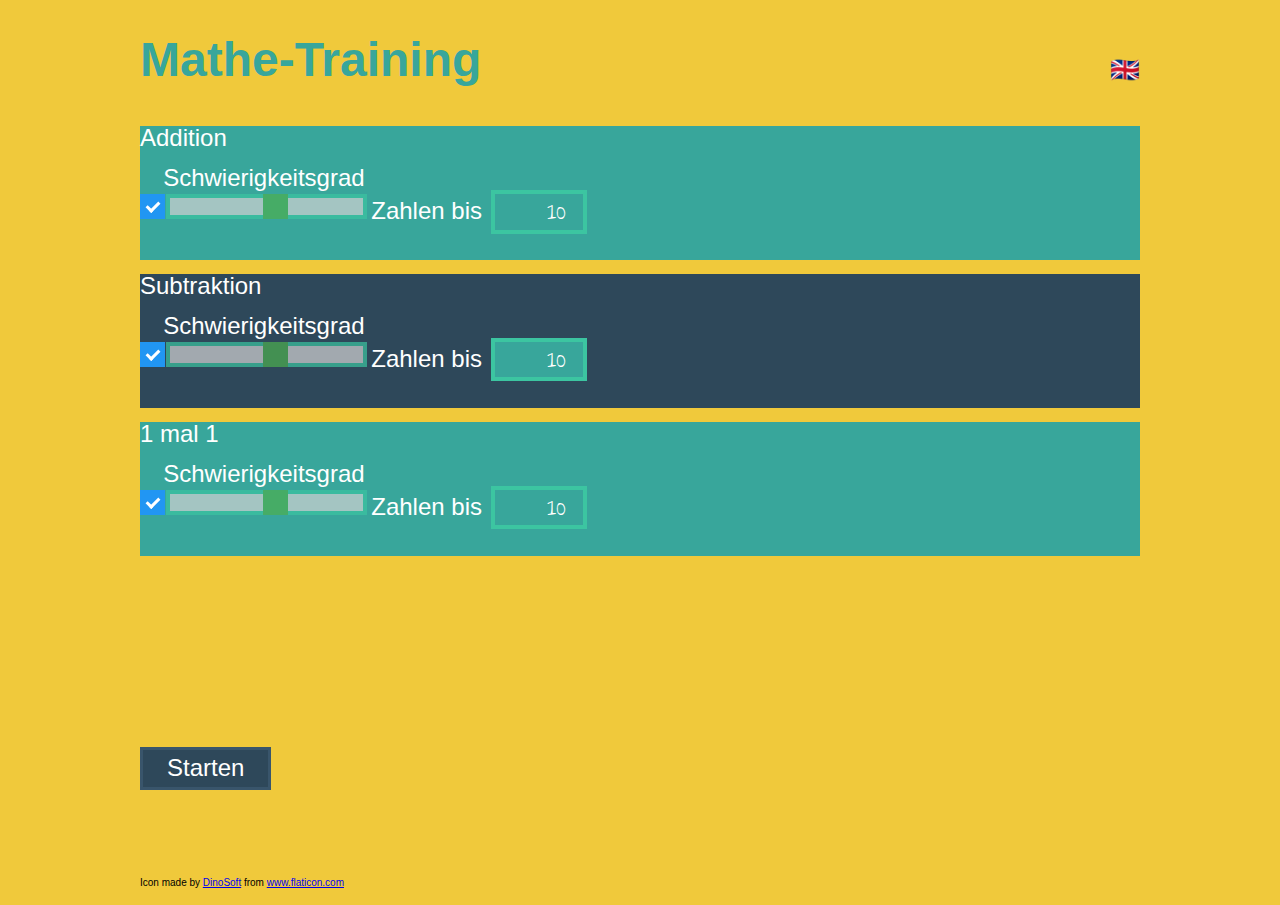
<file: index.html>
<!DOCTYPE html>
<html lang="de">
<head>
    <meta charset="UTF-8">
    <meta property="og:title" content="Mathe-Training">
    <meta property="og:description" content="Mathe-Training">
    <meta property="og:url" content="https://rasenderhase.github.io/mathe-training/">
    <meta property="og:image" content="img/number.png">
    <link rel="shortcut icon" href="img/number.png" type="image/x-icon"/>
    <link rel="apple-touch-icon" href="img/number.png">
    <meta name="viewport" content="width=device-width, initial-scale=1">
    <meta name="apple-mobile-web-app-capable" content="yes"/>
    <meta name="apple-mobile-web-app-status-bar-style" content="black"/>
    <title>Mathe-Training</title>
    <link rel="stylesheet" href="style/styles.css" type="text/css">
</head>
<body>
<nav id="navigation" class="navigation">
    <ul>
        <li><a href="index_en.html" class="" aria-label="English">🇬🇧</a></li>
    </ul>
</nav>
<main id="page" class="page">
    <header class="banner" role="banner" aria-labelledby="hero-label">
        <div class="hero-box">
            <div class="hero">
                <h1 id="hero-label">Mathe-Training</h1>
            </div>
        </div>
    </header>
    <form id="parameters-form" action="result.html" role="form">
        <fieldset id="Addition">
            <legend>Addition</legend>
            <input type="hidden" name="id" value="Addition">
            <ul>
                <li>
                    <label class="checkbox-container">
                        <input id="Addition-selected" name="selected" type="checkbox" checked="checked" aria-label="auswählen">
                        <span class="checkmark"></span>
                    </label>
                </li>
                <li>
                    <label for="Addition-difficulty">Schwierigkeitsgrad</label>
                    <div class="slidecontainer">
                        <input id="Addition-difficulty" name="difficulty" type="range" min="1" max="10" class="slider">
                    </div>
                </li>
                <li>
                    <label for="Addition-max">Zahlen bis</label>
                    <input id="Addition-max" name="max" type="number" min="10" max="1000" value="10">
                </li>
            </ul>
        </fieldset>
        <fieldset id="Subtraction">
            <legend>Subtraktion</legend>
            <input type="hidden" name="id" value="Subtraction">
            <ul>
                <li>
                    <label class="checkbox-container">
                        <input id="Subtraction-selected" name="selected" type="checkbox" checked="checked" aria-label="auswählen">
                        <span class="checkmark"></span>
                    </label>
                </li>
                <li>
                    <label for="Subtraction-difficulty">Schwierigkeitsgrad</label>
                    <div class="slidecontainer">
                        <input id="Subtraction-difficulty" name="difficulty" type="range" min="1" max="10" class="slider">
                    </div>
                </li>
                <li>
                    <label for="Subtraction-max">Zahlen bis</label>
                    <input id="Subtraction-max" name="max" type="number" min="10" max="1000" value="10">
                </li>
            </ul>
        </fieldset>
        <fieldset id="SimpleMultiplication">
            <legend>1 mal 1</legend>
            <input type="hidden" name="id" value="SimpleMultiplication">
            <ul>
                <li>
                    <label class="checkbox-container">
                        <input id="SimpleMultiplication-selected" name="selected" type="checkbox" checked="checked" aria-label="auswählen">
                        <span class="checkmark"></span>
                    </label>
                </li>
                <li>
                    <label for="SimpleMultiplication-difficulty">Schwierigkeitsgrad</label>
                    <div class="slidecontainer">
                        <input id="SimpleMultiplication-difficulty" name="difficulty" type="range" min="1" max="10" class="slider">
                    </div>
                </li>
                <li>
                    <label for="SimpleMultiplication-max">Zahlen bis</label>
                    <input id="SimpleMultiplication-max" name="max" type="number" min="2" max="20" value="10">
                </li>
            </ul>
        </fieldset>
        <button id="start" type="submit">Starten</button>
    </form>
</main>
<footer class="footer" role="contentinfo">
    Icon made by&nbsp;<a href="https://www.flaticon.com/authors/dinosoft/circular">DinoSoft</a>&nbsp;from&nbsp;<a
        href="http://www.flaticon.com/" target="_blank" rel="noopener noreferrer">www.flaticon.com</a>
</footer>
</body>
<script type="module" src="main.js"></script>
</html>
</file>
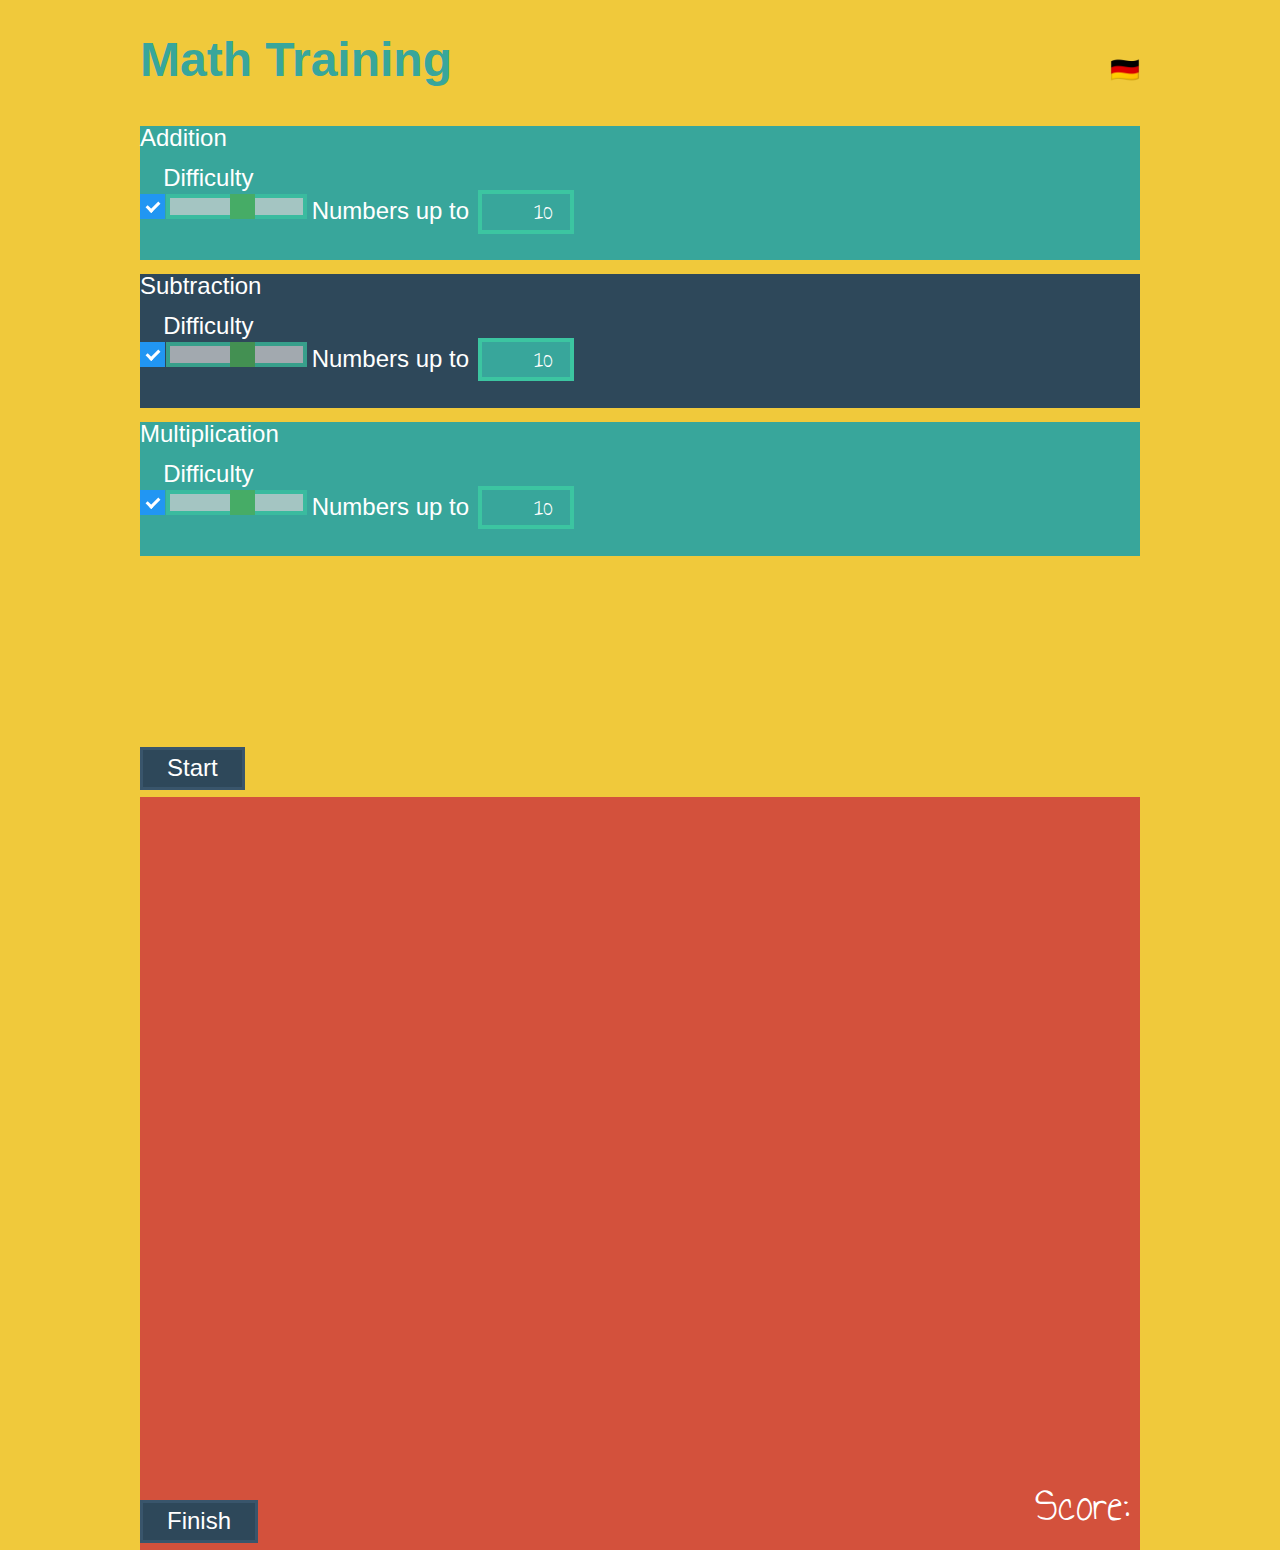
<file: index_en.html>
<!DOCTYPE html>
<html lang="en">
<head>
    <meta charset="UTF-8">
    <meta property="og:title" content="Math Training">
    <meta property="og:description" content="Math Training">
    <meta property="og:url" content="https://rasenderhase.github.io/mathe-training/index_en.html">
    <meta property="og:image" content="img/number.png">
    <link rel="shortcut icon" href="img/number.png" type="image/x-icon"/>
    <link rel="apple-touch-icon" href="img/number.png">
    <meta name="viewport" content="width=device-width, initial-scale=1">
    <meta name="apple-mobile-web-app-capable" content="yes"/>
    <meta name="apple-mobile-web-app-status-bar-style" content="black"/>
    <title>Mathe-Training</title>
    <link rel="stylesheet" href="style/styles.css" type="text/css">
</head>
<body>
<nav id="navigation" class="navigation">
    <ul>
        <li><a href="index.html" class="" aria-label="Deutsch">🇩🇪</a></li>
    </ul>
</nav>
<main id="page" class="page">
    <header class="banner" role="banner" aria-labelledby="hero-label">
        <div class="hero-box">
            <div class="hero">
                <h1 id="hero-label">Math Training</h1>
            </div>
        </div>
    </header>
    <form id="parameters-form" action="#result-form" role="form">
        <fieldset id="Addition">
            <legend>Addition</legend>
            <ul>
                <li>
                    <label class="checkbox-container">
                        <input id="Addition-selected" name="selected" type="checkbox" checked="checked" aria-label="auswählen">
                        <span class="checkmark"></span>
                    </label>
                </li>
                <li>
                    <label for="Addition-difficulty">Difficulty</label>
                    <div class="slidecontainer">
                        <input id="Addition-difficulty" name="difficulty" type="range" min="1" max="10" class="slider">
                    </div>
                </li>
                <li>
                    <label for="Addition-max">Numbers up to</label>
                    <input id="Addition-max" name="max" type="number" min="10" max="1000" value="10">
                </li>
            </ul>
        </fieldset>
        <fieldset id="Subtraction">
            <legend>Subtraction</legend>
            <ul>
                <li>
                    <label class="checkbox-container">
                        <input id="Subtraction-selected" name="selected" type="checkbox" checked="checked" aria-label="auswählen">
                        <span class="checkmark"></span>
                    </label>
                </li>
                <li>
                    <label for="Subtraction-difficulty">Difficulty</label>
                    <div class="slidecontainer">
                        <input id="Subtraction-difficulty" name="difficulty" type="range" min="1" max="10" class="slider">
                    </div>
                </li>
                <li>
                    <label for="Subtraction-max">Numbers up to</label>
                    <input id="Subtraction-max" name="max" type="number" min="10" max="1000" value="10">
                </li>
            </ul>
        </fieldset>
        <fieldset id="SimpleMultiplication">
            <legend>Multiplication</legend>
            <ul>
                <li>
                    <label class="checkbox-container">
                        <input id="SimpleMultiplication-selected" name="selected" type="checkbox" checked="checked" aria-label="auswählen">
                        <span class="checkmark"></span>
                    </label>
                </li>
                <li>
                    <label for="SimpleMultiplication-difficulty">Difficulty</label>
                    <div class="slidecontainer">
                        <input id="SimpleMultiplication-difficulty" name="difficulty" type="range" min="1" max="10" class="slider">
                    </div>
                </li>
                <li>
                    <label for="SimpleMultiplication-max">Numbers up to</label>
                    <input id="SimpleMultiplication-max" name="max" type="number" min="2" max="20" value="10">
                </li>
            </ul>
        </fieldset>
        <button id="start" type="submit">Start</button>
    </form>
    <form id="result-form" class="result-form">
        <div id="task-text"></div>
        <div id="manual-result" style="display: none">
            <label for="manual-result-input" aria-label="ist gleich"></label><input id="manual-result-input" name="manual-result" type="number" required="required">
            <button id="confirm" type="submit">OK</button>
        </div>
        <span id="multiple-results" style="display: none"></span>
        <div class="clear-float"></div>
        <button id="finish" type="button">Finish</button><p class="score">Score: <span id="score"></span></p>
    </form>
</main>
<footer class="footer" role="contentinfo">
    Icon made by&nbsp;<a href="https://www.flaticon.com/authors/dinosoft/circular">DinoSoft</a>&nbsp;from&nbsp;<a
        href="http://www.flaticon.com/" target="_blank" rel="noopener noreferrer">www.flaticon.com</a>
</footer>
</body>
<script type="module" src="main.js"></script>
</html>
</file>
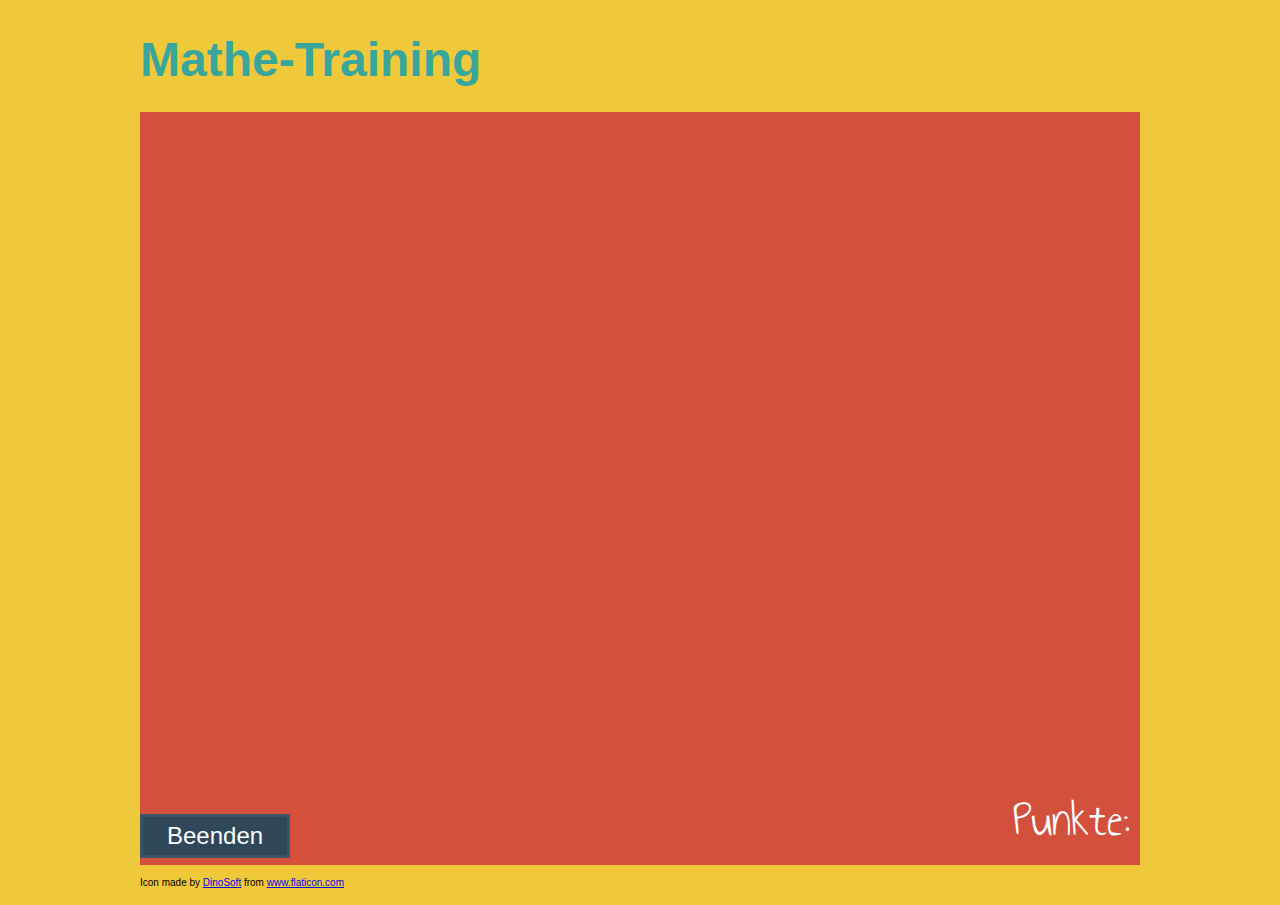
<file: result.html>
<!DOCTYPE html>
<html lang="de">
<head>
    <meta charset="UTF-8">
    <meta property="og:title" content="Mathe-Training">
    <meta property="og:description" content="Mathe-Training">
    <meta property="og:url" content="https://rasenderhase.github.io/mathe-training/">
    <meta property="og:image" content="img/number.png">
    <link rel="shortcut icon" href="img/number.png" type="image/x-icon"/>
    <link rel="apple-touch-icon" href="img/number.png">
    <meta name="viewport" content="width=device-width, initial-scale=1">
    <meta name="apple-mobile-web-app-capable" content="yes"/>
    <meta name="apple-mobile-web-app-status-bar-style" content="black"/>
    <title>Mathe-Training</title>
    <link rel="stylesheet" href="style/styles.css" type="text/css">
</head>
<body>
<main id="page" class="page">
    <header class="banner" role="banner" aria-labelledby="hero-label">
        <div class="hero-box">
            <div class="hero">
                <h1 id="hero-label">Mathe-Training</h1>
            </div>
        </div>
    </header>
    <form id="result-form" class="result-form" action="index.html">
        <div id="task-text"></div>
        <div id="manual-result" style="display: none">
            <label for="manual-result-input" aria-label="ist gleich"></label><input id="manual-result-input" name="manual-result" type="number" required="required">
            <button id="confirm" type="submit">OK</button>
        </div>
        <span id="multiple-results" style="display: none"></span>
        <div class="clear-float"></div>
        <button id="finish" type="button">Beenden</button><p class="score">Punkte: <span id="score"></span></p>
    </form>
</main>
<footer class="footer" role="contentinfo">
    Icon made by&nbsp;<a href="https://www.flaticon.com/authors/dinosoft/circular">DinoSoft</a>&nbsp;from&nbsp;<a
        href="http://www.flaticon.com/" target="_blank" rel="noopener noreferrer">www.flaticon.com</a>
</footer>
</body>
<script type="module" src="main.js"></script>
</html>
</file>
<file: style/styles.css>
@import url("things.css");
@import url('../fonts/annie.css');

:root {
    --color-primary: #f0c93b;
    --color-secondary1: #3CC5A1;
    --color-secondary2: #39556b;
    --color-background1: #38a69b;
    --color-background2: #2e485a;
    --color-background3: #d3513c;
    --font-family-result: 'Annie Use Your Telescope', cursive;
    --form-height: calc(100% - 1.67em - 11.5px);
}

* {
    box-sizing: border-box;
}

html {
    height: 100%;
}

body {
    font-family: Arial, sans-serif;
    font-size: 24px;
    padding: 0;
    margin: 0 auto;
    max-width: 1000px;
    height: calc(100% - 0.67em - 11.5px);
    background-color: var(--color-primary);
    position: relative;
}

nav {
    position: absolute;
    top: 0;
    width: 100%;
}

nav ul {
    list-style-type: none;
}

nav li {
    text-align: right;
}

nav a {
    text-decoration: none;
}

main {
    height: calc(100% - 0.67em - 11.5px);
    color: white;
}

footer {
    font-size: 10px;
}

footer ul {
    list-style-type: none;
    padding-left: 0;
}

footer li {
    display: inline-block;
}

footer li:before, footer li:after {
    content: "|";
}

button {
    border: 3px solid var(--color-secondary2);
    background-color: var(--color-background2);
    margin:0;
    padding: 0.2em 1em;
    font-family: Arial, sans-serif;
    font-size: 24px;
    color: white;
    position: absolute;
    bottom: 0.3em;
}

button:active {
    border-color: var(--color-background2);
}

.banner {
    color: var(--color-background1);
    height: 3.33em;
}

fieldset {
    border: 0;
    margin: 0;
    padding: 0;
}

fieldset:nth-child(odd) {
    background-color: var(--color-background1);
}

fieldset:nth-child(even) {
    background-color: var(--color-background2);
}

fieldset legend {
    padding: 0;
    position: relative;
    top: 0.5em;
}

fieldset ul {
    list-style-type: none;
    padding-left: 0;
}

fieldset li {
    display: inline-block;
}

input {
    font-size: 1em;
    font-family: var(--font-family-result);
    background-color: var(--color-background1);
    color: white;
    border: var(--color-secondary1) 0.2em solid;
    margin: 0.1em;
    text-align: right;
    width: 2em;
    height: 1.8em;
}

#task-text {
    float: left;
    border: 0.2em solid var(--color-background3);
    margin: 0.1em;
}

#parameters-form {
    min-height: calc(var(--form-height) - 4.5em);
    padding-bottom: 2.5em;
    position: relative;
}

input[name="max"] {
    width: 4em;
}

.result-form {
    font-size: 2em;
    font-family: var(--font-family-result);
    background-color: var(--color-background3);
    min-height: var(--form-height);
    position: relative;
}

#confirm {
    position: relative;
    bottom: 0;
}

#multiple-results div {
    margin: 0.1em;
    border: var(--color-secondary1) 0.2em solid;
    border-radius: 50%;
    background: var(--color-background1);
    float: left;
    width: 1.8em;
    height: 1.8em;
    text-align: center;
    vertical-align: middle;
}

#multiple-results div:hover {
    cursor: pointer;
}

#multiple-results div:active {
    background: aquamarine;
}

.score {
    position: absolute;
    bottom: 10px;
    margin: 0;
    right: 10px;
}

#highscore-form {
    background-color: var(--color-background2);
    min-height: var(--form-height);
    position: relative;
}

#highscore-form [name='name'] {
    width: 12em;
    text-align: left;
}

div.clear-float {
    float: none;
    clear: both;
}
</file>
